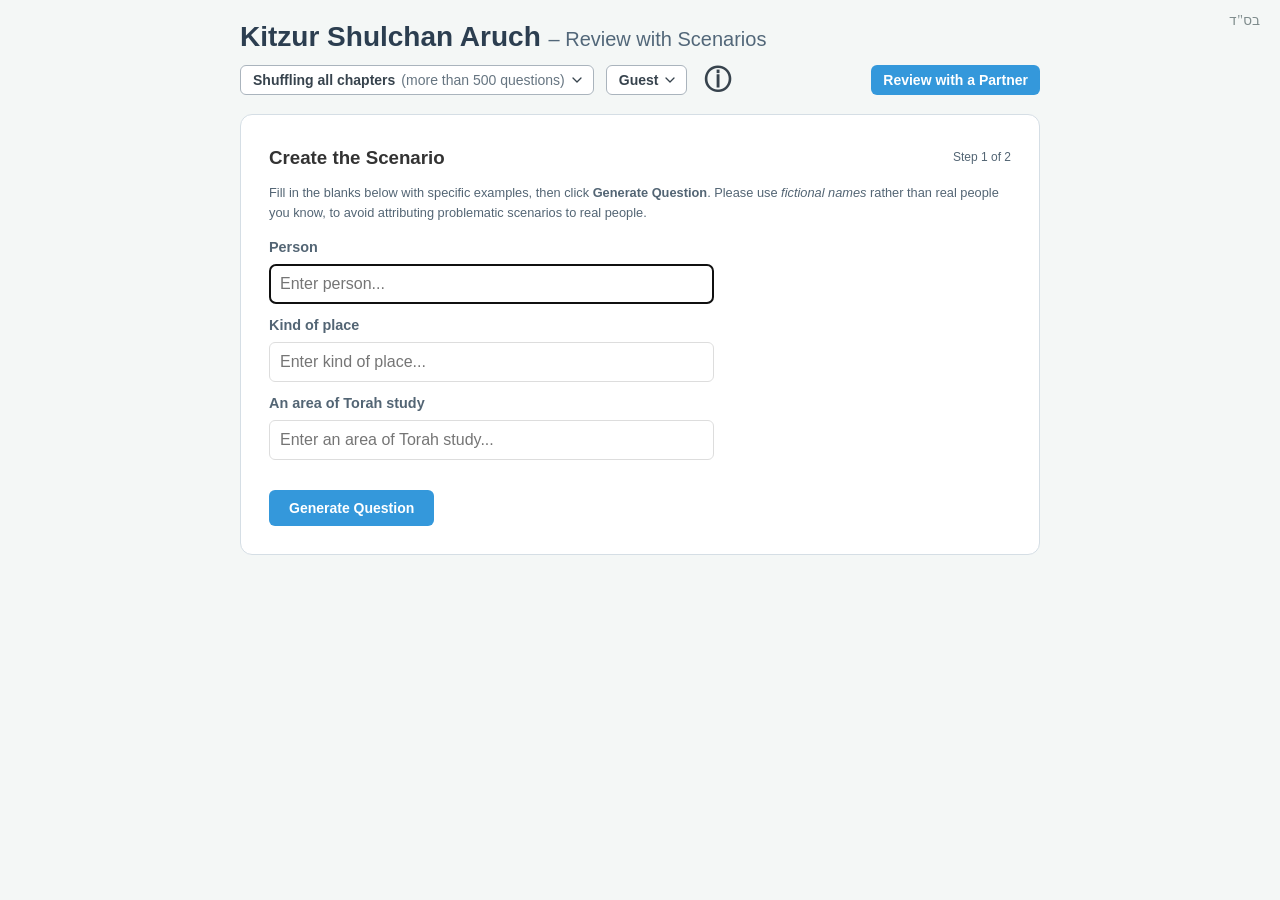
<file: index.html>
<!-- # AI-Generated: The bulk of the code this website was generated using Gemini in early 2026. An AI-written outline was augmented with additional AI prompts to add additional functions and scripts. -->
<!DOCTYPE html>
<html lang="en">
<head>
    <!--
    Saved profiles persist in browser localStorage across site updates.
    Preserve existing storage keys, question IDs, and progress fields such as
    status and timestamp. Give new settings defaults for profiles that predate
    them. Keep settings separate from the question records in ksa_profiles
    unless the profile format and its readers are updated together.
    If a key, ID, or record shape must change, support the old format or
    migrate it without losing progress. Verify changes with older saved
    profiles as well as a fresh profile.

    The question bank in questions.js is maintained manually. If it grows past
    5,000 question records, flag the Live Review queue limit to the user. The
    Worker rejects guest queues with more than 5,000 due question IDs, which
    can leave the host waiting for the first question.
    -->
    <meta charset="UTF-8">
    <meta name="viewport" content="width=device-width, initial-scale=1.0">
    <title>Kitzur Shulchan Aruch – Review with Scenarios</title>
    

<link rel="stylesheet" href="style.css">


<script src="questions.js"></script>
<script src="chapters.js"></script>

</head>
<body>

<div class="bsd">בס"ד</div>
    <h1 class="site-title">Kitzur Shulchan Aruch <span>– Review with Scenarios</span></h1>

<div class="profile-section">
    <div id="studyMenuBar" class="study-menu-bar">
    <details id="chapterFilter">
        <summary><span id="chapterFilterSummary">Shuffling all chapters</span><span id="chapterAvailableCount"></span></summary>
        <div id="chapterOptions" role="group" aria-label="Chapters to study">
            <input id="chapterSearch" type="search" aria-label="Search for a chapter" placeholder="Search for a chapter">
            <div id="availableChapters"></div>
            <details id="unavailableChapters">
                <summary>No questions available right now</summary>
                <div id="unavailableChapterRows"></div>
            </details>
            <p id="chapterSearchEmpty" role="status" hidden>No matching chapters.</p>
        </div>
    </details>

    <div class="chapter-controls">
        <div id="soloChapterControls" class="chapter-picker-row">
    <div id="profileMenu" class="dropdown">
        <button id="activeProfileLabel" class="btn-outline" onclick="toggleMenu(this, 'menu-tools')">Guest</button>
        <div id="menu-tools" class="dropdown-content">
            <div id="progressContainer" class="progress-info" aria-live="polite"></div>
            <hr>
            <button data-live-lock onclick="chooseWorksheetChapters()">Create Worksheet</button>
            <hr>
            <details class="profile-switch-menu">
                <summary onclick="populateProfileSwitch(this)">Switch profiles</summary>
                <div class="profile-switch-options"></div>
            </details>
            <button data-live-lock onclick="createNewProfile()">New Profile</button>
            <button data-live-lock onclick="renameCurrentProfile()">Rename Profile</button>
            <button onclick="exportProfile()">Export Profile</button>
            <button data-live-lock onclick="document.getElementById('importInput').click()">Load Profile</button>
            <hr>
            <button data-live-lock class="btn-delete" onclick="deleteCurrentProfile()">Delete Profile</button>
        </div>
    </div>
            <button id="studyInfoButton" class="info-toggle" onclick="toggleScenarioInfo()" title="Show Instructions" aria-label="Show instructions">ⓘ</button>
        </div>
    </div>
        <button id="startLiveReview" class="btn-primary partner-review-button" data-live-lock onclick="startLiveHost()">Review with a Partner</button>
    </div>
    <input type="file" id="importInput" class="hidden" accept=".json" onchange="importProfile(event)">
    <dialog id="profileImportConflict" aria-labelledby="profileImportTitle" aria-describedby="profileImportWarning profileImportCopy">
        <form method="dialog">
            <h2 id="profileImportTitle">Profile name already exists</h2>
            <p id="profileImportWarning"></p>
            <p id="profileImportCopy"></p>
            <button value="copy" class="btn-primary" autofocus>Save as a new profile</button>
            <button value="replace" class="btn-warning">Replace existing progress</button>
            <button value="cancel" class="btn-outline">Cancel</button>
        </form>
    </dialog>
    <dialog id="worksheetChapters" aria-labelledby="worksheetChaptersTitle">
        <form method="dialog">
            <h2 id="worksheetChaptersTitle">Choose worksheet chapters</h2>
            <div id="worksheetChapterOptions" role="group" aria-labelledby="worksheetChaptersTitle"></div>
            <button value="cancel" class="btn-outline" formnovalidate>Cancel</button>
            <button value="create" class="btn-primary">Create Worksheet</button>
        </form>
    </dialog>
    <dialog id="worksheetPreparation" aria-labelledby="worksheetPreparationTitle">
        <div class="worksheet-preparation-content">
            <h2 id="worksheetPreparationTitle"></h2>
            <p id="worksheetPreparationMessage"></p>
            <form id="worksheetPreparationForm"></form>
        </div>
    </dialog>
    <dialog id="scenarioInstructions" aria-labelledby="scenarioInfoTitle">
        <h2 id="scenarioInfoTitle">About the study tool</h2>
        <p>
                 Welcome! Use these scenarios to review what you’ve learned in the Kitzur Shulchan Aruch.<br><br>
                 This site is a work in progress. The question bank currently covers the first few chapters of the KS"A.<br><br>
                 This tool isn't meant to replace opening up a sefer. Rather, once you have a basic grasp of the material, you can strengthen it by having a friend quiz you on what you remember.<br><br>

            This tool was last updated in 2026 and created by Even, who personally wrote all of the question and scenario text. AI was used to help create the web page and functionality, but none of the content.
       			<br><br>
            Special thanks to my friend Yehoshua, who pushed me many years ago to start learning the KS"A. 
    
        </p>
        <form method="dialog">
            <button class="btn-outline" autofocus>Close</button>
        </form>
    </dialog>


</div>


<p id="liveEndedNotice" role="status"></p>

<dialog id="liveDialog" aria-labelledby="liveTitle">
    <h2 id="liveTitle">Live Review</h2>
    <p id="livePairingStatus" role="status"></p>
    <form id="liveInviteOptions" onsubmit="createLiveInvite(event)" hidden>
        <fieldset>
            <legend>Who fills in the scenario inputs?</legend>
            <label><input type="radio" name="scenarioEditor" value="guest"> Guest</label>
            <label><input type="radio" name="scenarioEditor" value="host"> Host</label>
            <label><input type="radio" name="scenarioEditor" value="turns" checked> Take turns (host first)</label>
        </fieldset>
        <button class="btn-primary">Create Invite Link</button>
    </form>
    <div id="liveGuestProfile" hidden>
        <div id="liveProfileChoices" class="live-dialog-actions" hidden>
            <button id="liveUseProfile" class="btn-primary" onclick="joinLiveInvite()">Use current profile</button>
            <button type="button" class="live-text-button" onclick="showLiveGuestProfileForm(true)">Create a new profile</button>
        </div>
        <form id="liveNewProfile" onsubmit="createLiveGuestProfile(event)" hidden>
            <label for="liveProfileName">Profile name</label>
            <input id="liveProfileName" name="profileName" required>
            <p id="liveProfileError" role="alert" hidden></p>
            <div class="live-dialog-actions">
                <button class="btn-primary">Create and join</button>
                <button id="liveProfileBack" type="button" class="live-text-button" onclick="showLiveGuestProfileForm(false)" hidden>Back</button>
            </div>
        </form>
    </div>
    <div id="liveShareControls" hidden>
        <label for="liveShare">Private invite link</label>
        <textarea id="liveShare" rows="3" readonly></textarea>
        <button class="btn-outline" onclick="copyLiveInvite()">Copy Invite Link</button>
        <p>Keep this tab open while your partner joins.</p>
    </div>
    <footer class="live-dialog-footer">
        <button class="btn-outline" onclick="endLiveReview()">Cancel</button>
    </footer>
</dialog>

<div id="liveBanner" class="card" hidden>
    <div id="liveBannerHeader" class="live-banner-header" hidden>
        <div class="live-banner-identity">
            <strong id="livePartner" hidden>Studying with <bdi id="livePartnerName"></bdi></strong>
            <span id="liveProfile" hidden>Your profile: <bdi id="liveProfileNameLabel"></bdi></span>
        </div>
        <button id="leaveLiveReview" class="btn-outline partner-review-button" onclick="endLiveReview()" hidden>Leave Live Review</button>
    </div>
    <div class="live-banner-layout">
        <div>
            <div id="liveChapterControls" class="chapter-picker-row"></div>
            <p id="liveStatus" role="status"></p>
        </div>
        <div id="liveProgressColumns" class="live-progress-columns" hidden>
            <div id="liveProgress"></div>
            <div class="progress-info" aria-live="polite">
                <span><strong>Progress this session:</strong></span>
                <span><span class="dot dot-done"></span><strong id="liveMasteredCount">0</strong> Mastered</span>
                <span><span class="dot dot-review"></span><strong id="liveNeedsReviewCount">0</strong> Needs Review</span>
            </div>
        </div>
    </div>
</div>

<div id="setupPhase" class="card hidden">
    <div class="creativity-box" >
        <div class="scenario-header">
            <h3 style="margin: 0;">Create the Scenario</h3>
            <span class="study-step">Step 1 of 2</span>
        
</div>
<p class="stats scenario-instructions">
             Fill in the blanks below with specific examples, then click <b>Generate Question</b>. Please use <i>fictional names</i> rather than real people you know, to avoid attributing problematic scenarios to real people.
        </p>

        <div id="inputContainer"></div>
        <button class="btn-primary" style="margin-top: 20px;" onclick="generateQuestion()">Generate Question</button>
        <button id="cancelLiveEdit" class="btn-outline" onclick="cancelLiveScenarioEdit()" hidden>Cancel Edit</button>
    </div>
</div>

    <div id="reviewPhase" class="card hidden">
        <div class="scenario-header">
            <h3 style="margin: 0;">Consider the question</h3>
            <span class="study-step">Step 2 of 2</span>
        </div>
	<p class="stats" style="margin-bottom: 15px; line-height: 1.4;">
            Think through the scenario on your own or with a <i>chevrusa</i>. Use this like a flashcard deck: try answering from memory, then click <strong>Show source</strong> to check your answer. Choose <strong>Answered Confidently</strong> to mark the question as mastered and remove it from the deck, or <strong>Needs Review</strong> to see it again after 24 hours. Smooth over grammatical issues and replace "they/their" with gender-specific pronouns as you read.
        </p>
        <div class="question-text">
            <div id="finalQuestion"></div>
            <div id="sourceCitation" style="text-align: left; margin-top: 10px;"></div>
        </div>
        <div class="actions">
	    <div class="tooltip-wrapper">
	        <button class="btn-success" onclick="handleResponse('confident')">Answered Confidently</button>
	        <span class="tooltip-text">Marks as <strong>Mastered</strong> and removes from deck.</span>
	    </div>
	    
	    <div class="tooltip-wrapper">
	        <button class="btn-warning" onclick="handleResponse('review')">Needs Review</button>
	        <span class="tooltip-text">Reappears in <strong>24 hours</strong>.</span>
	    </div>
	  <p id="liveRatingWait" class="stats" role="status" hidden>Rating saved. Waiting for your partner…</p>
	  <button class="btn-outline btn-back" onclick="goBackToEdit()">← Edit inputs</button>

	</div>
    </div>

    <div id="completionState" class="card hidden">
        <div class="scenario-header">
            <h3 style="margin: 0;">All caught up!</h3>
        </div>
        <p>You've reviewed all the questions currently available.</p>
	<button class="btn-outline" style="border-color: #27ae60; color: #27ae60;" onclick="clearReviewQueue()">Revisit 'needs review' questions</button><br><br>
	<button class="btn-outline" style="border-color: #3498db; color: #3498db;" onclick="revisitMastered()">Revisit 'mastered' questions</button><br><br>
        <button class="btn-primary" onclick="resetProgress()">Restart Questions</button>
    </div>

    <script>

        // State variables
let questions = [];
let currentFilter = "all"; // "all" or an array of chapter numbers as strings
let profiles = JSON.parse(localStorage.getItem('ksa_profiles')) || {}; 
let currentProfile = localStorage.getItem('ksa_current_profile');
let activeQuestion = null;
let currentScenarioValues = [];
let sessionMemory = {};
const soloQuestionOrder = { count: 0, lastIndex: -1 };
let ignoreTimestamps = false;

// Initialize App
function init() {
    questions = parseCSV(rawCsvData);
    readChapterFilterFromUrl();
    initChapterFilters();
    const profileNames = Object.keys(profiles);

    if (profileNames.length === 0) {
        if (window.openLiveInvite?.()) return;
        profiles.Guest = {};
        currentProfile = 'Guest';
        saveToStorage();
        localStorage.setItem('ksa_current_profile', currentProfile);
    } else if (!currentProfile || !profiles[currentProfile]) {
        currentProfile = profileNames[0];
        localStorage.setItem('ksa_current_profile', currentProfile);
    }

    initChapterFilters();

    updateProfileDropdown();
    if (!window.openLiveInvite?.()) loadNextQuestion();
	
}

function initChapterFilters() {
    const chapters = [...new Set(questions.map(q => q.chapter))].sort((a,b) => a - b);
    const availableRows = document.getElementById('availableChapters');
    const unavailableRows = document.getElementById('unavailableChapterRows');
    availableRows.replaceChildren();
    unavailableRows.replaceChildren();
    function addChoice(value, text, completed = false) {
        if (completed) {
            const row = document.createElement('div');
            row.className = 'chapter-completed';
            row.setAttribute('aria-disabled', 'true');
            row.setAttribute('aria-label', `${text}: no questions currently available`);
            const indicator = document.createElement('span');
            indicator.className = 'chapter-completion-mark';
            indicator.textContent = '✓';
            indicator.setAttribute('aria-hidden', 'true');
            row.append(indicator, document.createTextNode(text));
            unavailableRows.appendChild(row);
            return;
        }
        const label = document.createElement('label');
        const input = document.createElement('input');
        input.type = 'checkbox';
        input.value = value;
        input.checked = value === 'all' ? currentFilter === 'all'
            : currentFilter !== 'all' && currentFilter.includes(value);
        input.onchange = () => updateFilterMode(value, input.checked);
        label.append(input, document.createTextNode(text));
        availableRows.appendChild(label);
    }
    addChoice('all', 'Shuffle all chapters');

    const now = Date.now();
    const profileData = profiles[currentProfile] || {};
    const shared = window.getLiveSharedQuestions?.();
    const availableChapters = new Set((shared ?? questions
        .filter(q => isQuestionAvailable(profileData[q.id], now)))
        .map(q => q.chapter));

    chapters.forEach(ch => {
        const chapterNumber = parseInt(ch, 10); // Use parseInt to convert "01" to 1, "005" to 5, etc.
	const chapterName = chapterNames[chapterNumber];

        const label = chapterName
            ? `Chapter ${chapterNumber} — ${chapterName}`
            : `Chapter ${chapterNumber}`;

        const selected = currentFilter !== 'all' && currentFilter.includes(String(Number(ch)));
        addChoice(String(Number(ch)), label, !availableChapters.has(ch) && !(shared && selected));
    });
    document.getElementById('chapterFilterSummary').textContent = currentFilter === 'all'
        ? 'Shuffling all chapters'
        : `${currentFilter.length === 1 ? 'Chapter' : 'Chapters'} ${currentFilter.join(', ')}`;
    filterChapterOptions();
    updateProgressStats();
}

const chapterSearch = document.getElementById('chapterSearch');
const unavailableChapters = document.getElementById('unavailableChapters');

function filterChapterOptions() {
    const query = chapterSearch.value.trim().toLowerCase();
    const rows = document.querySelectorAll('#availableChapters > label, #unavailableChapterRows > div');
    let matches = 0;
    for (const row of rows) {
        const checkbox = row.querySelector('input');
        const isShuffle = checkbox?.value === 'all';
        const chapterNumber = checkbox?.value || row.textContent.match(/^Chapter (\d+)/)?.[1];
        row.hidden = query && (isShuffle || (/^\d+$/.test(query)
            ? chapterNumber !== String(Number(query))
            : !row.textContent.toLowerCase().includes(query)));
        if (!row.hidden && !isShuffle) matches++;
    }
    unavailableChapters.hidden = !unavailableChapters.querySelector('#unavailableChapterRows > div:not([hidden])');
    unavailableChapters.open = Boolean(query) && !unavailableChapters.hidden;
    document.getElementById('chapterSearchEmpty').hidden = !query || matches > 0;
}

chapterSearch.addEventListener('input', filterChapterOptions);

function updateProgressStats() {
    const shared = window.getLiveSharedQuestions?.();
    const selectedQuestions = (shared ?? questions).filter(q => currentFilter === 'all'
        || currentFilter.includes(String(Number(q.chapter))));
    renderProgressStats('progressContainer', questions);
    const now = Date.now();
    const profileData = profiles[currentProfile] || {};
    const available = shared ? selectedQuestions.length
        : selectedQuestions.filter(q => isQuestionAvailable(profileData[q.id], now)).length;
    const displayedCount = currentFilter === 'all' && available > 500 ? 'more than 500' : available;
    document.getElementById('chapterAvailableCount').textContent =
        `(${displayedCount} ${available === 1 ? 'question' : 'questions'})`;
}

function isQuestionAvailable(data, now, masteredMode = reviewMasteredMode, ignoreDelay = ignoreTimestamps) {
    if (masteredMode) return data?.status === 'confident';
    if (data?.status === 'confident') return false;
    if (data?.status === 'review') return ignoreDelay || now - data.timestamp > 24 * 60 * 60 * 1000;
    return true;
}

function renderProgressStats(containerId, questionPool) {
    const profileData = profiles[currentProfile] || {};
    const done = questionPool.filter(q => profileData[q.id]?.status === 'confident').length;
    const review = questionPool.filter(q => profileData[q.id]?.status === 'review').length;
    document.getElementById(containerId).innerHTML = `
        <span><strong>Overall progress:</strong></span>
        <span><span class="dot dot-done"></span><strong>${done}</strong> Mastered</span>
        <span><span class="dot dot-review"></span><strong>${review}</strong> Needs Review</span>
    `;
}

function readChapterFilterFromUrl() {
    const value = new URL(window.location.href).searchParams.get('chapters');
    const validChapters = new Set(questions.map(q => String(Number(q.chapter))));
    const selected = [...new Set((value || '').split(',')
        .map(ch => ch.trim())
        .filter(ch => /^\d+$/.test(ch))
        .map(ch => String(Number(ch)))
        .filter(ch => validChapters.has(ch)))].sort((a, b) => a - b);
    currentFilter = value === 'all' || !selected.length ? 'all' : selected;
    soloQuestionOrder.count = 0;
    soloQuestionOrder.lastIndex = -1;
}

function updateFilterMode(value, checked) {
    const selected = new Set(currentFilter === 'all' ? [] : currentFilter);
    if (checked) selected.add(value);
    else selected.delete(value);
    currentFilter = value === 'all' || !selected.size
        ? 'all' : [...selected].sort((a, b) => a - b);
    const url = new URL(window.location.href);
    // Keep literal commas in the shareable URL and preserve other parameters and the hash.
    url.searchParams.delete('chapters');
    const query = url.searchParams.toString();
    url.search = `${query ? query + '&' : ''}chapters=${currentFilter === 'all' ? 'all' : currentFilter.join(',')}`;
    window.history.pushState(null, '', url.href);
    soloQuestionOrder.count = 0;
    soloQuestionOrder.lastIndex = -1;
    refreshChapterSelection();
    document.querySelector(`#chapterOptions input[value="${value}"]`)?.focus();
}

window.addEventListener('popstate', () => {
    readChapterFilterFromUrl();
    refreshChapterSelection();
});

function refreshChapterSelection() {
    initChapterFilters();
    if (getLiveSession()?.ready) updateLiveChapters();
    else if (profiles[currentProfile]) loadNextQuestion();
}

function getLiveSession() {
    return typeof liveSession === 'undefined' ? null : liveSession;
}

document.addEventListener('click', event => {
    const picker = document.getElementById('chapterFilter');
    if (!event.composedPath().includes(picker)) picker.open = false;
});
document.addEventListener('keydown', event => {
    if (event.key === 'Escape') document.getElementById('chapterFilter').open = false;
});

function sizeChapterMenu() {
    const picker = document.getElementById('chapterFilter');
    const space = document.documentElement.clientWidth - picker.getBoundingClientRect().left - 12;
    picker.style.setProperty('--chapter-menu-space', `${Math.max(0, space)}px`);
}
document.getElementById('chapterFilter').addEventListener('toggle', event => {
    sizeChapterMenu();
    if (!event.currentTarget.open) {
        chapterSearch.value = '';
        filterChapterOptions();
    }
});
window.addEventListener('resize', sizeChapterMenu);


// New state variable to track the review mode
let reviewMasteredMode = false;

function revisitMastered() {
    reviewMasteredMode = true;
    loadNextQuestion();
}

        // Modified CSV Parser to use the ID from the dataset
        function parseCSV(str) {
            const rows = str.trim().split('\n').slice(1);
            return rows.map((row) => {
                const matches = row.match(/(".*?"|[^",\s]+)(?=\s*,|\s*$)/g);
                // ID is index 0, Question text is index 1
                const qId = matches[0].trim();
                const qText = matches[1].replace(/^"|"$/g, '').trim();
                return {
                    id: qId, // This now uses the ID from the CSV (e.g., "1.1.1")
                    text: qText,
                    chapter: matches[2],
                    paragraph: matches[3]
                };
            });
        }

function updateProfileDropdown() {
    document.getElementById('activeProfileLabel').textContent = currentProfile;

    // Calculate Stats
    const profileData = profiles[currentProfile] || {};
	const validIds = new Set(questions.map(q => q.id)); // Create a Set of valid IDs for high-speed lookup
	// Filter profile data to only include entries that exist in the database
	const done = Object.keys(profileData).filter(id => 
        validIds.has(id) && profileData[id].status === 'confident'
        ).length;    

	const masteredBtn = document.querySelector("#completionState button[onclick='revisitMastered()']");
    if (masteredBtn) {
        if (done > 0) {
            masteredBtn.classList.remove('hidden-button');
            // Ensure any <br> tags associated with it are also managed if necessary, 
            // though class toggling on the button is usually sufficient.
        } else {
            masteredBtn.classList.add('hidden-button');
        }
    }

    updateProgressStats();

}

function switchProfile(name) {
    currentProfile = name;
    localStorage.setItem('ksa_current_profile', currentProfile);
    ignoreTimestamps = false;
    reviewMasteredMode = false;
    initChapterFilters();
    updateProfileDropdown();
    loadNextQuestion();
}

        function createNewProfile() {
            const name = prompt("Enter profile name:");
            if (name && !profiles[name]) {
                profiles[name] = {};
                saveToStorage();
                currentProfile = name;
                localStorage.setItem('ksa_current_profile', currentProfile);
                updateProfileDropdown();
                loadNextQuestion();
            }
        }

        function renameCurrentProfile() {
            const name = prompt("Enter a name for this profile:", currentProfile === 'Guest' ? '' : currentProfile);
            if (name === null) return;
            const newName = name.trim();
            if (!newName || newName === currentProfile) return;
            if (Object.hasOwn(profiles, newName)) {
                alert(`A profile named "${newName}" already exists.`);
                return;
            }

            profiles[newName] = profiles[currentProfile];
            const sourceLanguages = localStorage.getItem(sourceLanguageKey(currentProfile));
            if (sourceLanguages !== null) {
                localStorage.setItem(sourceLanguageKey(newName), sourceLanguages);
                localStorage.removeItem(sourceLanguageKey(currentProfile));
            }
            delete profiles[currentProfile];
            currentProfile = newName;
            saveToStorage();
            localStorage.setItem('ksa_current_profile', currentProfile);
            updateProfileDropdown();
        }

        function saveToStorage() {
            localStorage.setItem('ksa_profiles', JSON.stringify(profiles));
        }

        function loadNextQuestion() {
    initChapterFilters();
    const now = Date.now();
    const profileData = profiles[currentProfile] || {};
    
    const availablePool = questions.filter(q => {

	// filter: check if the chapter is selected
    if (currentFilter !== "all" && !currentFilter.includes(String(Number(q.chapter)))) {
        	return false; 
    	}

        return isQuestionAvailable(profileData[q.id], now);
    });

    if (availablePool.length === 0) {
        if (currentFilter !== 'all') {
            alert("You've finished all available questions in the selected chapters! Returning to all chapters.");
            updateFilterMode('all', true);
            return;
        }

        // If we were reviewing mastered and ran out, turn off the mode
        reviewMasteredMode = false; 
        
        const reviewCount = Object.values(profileData).filter(q => q.status === 'review').length;
        const reviewBtn = document.querySelector("#completionState button[onclick='clearReviewQueue()']");
        if (reviewBtn) {
            reviewCount > 0 ? reviewBtn.classList.remove('hidden-button') : reviewBtn.classList.add('hidden-button');
        }
        showPhase('completionState');
        return;
    }

    activeQuestion = pickReviewQuestion(availablePool, soloQuestionOrder, currentFilter.length === 1);
	showPhase('setupPhase');
    setupCreativity(activeQuestion.text);
}

function pickReviewQuestion(pool, order, singleChapter, preferred) {
    let question = preferred;
    if (!question && singleChapter && order.count < 5 && order.lastIndex !== -1) {
        question = pool.find(item => questions.indexOf(item) > order.lastIndex);
        order.count = question ? order.count + 1 : 1;
        question ||= pool[0];
    } else {
        order.count = 1;
        question ||= pool[Math.floor(Math.random() * pool.length)];
    }
    order.lastIndex = questions.indexOf(question);
    return question;
}

        function setupCreativity(text) {
            if (!showPhase('setupPhase')) return;

            const container = document.getElementById('inputContainer');
            container.innerHTML = '';
            
            const matches = [...new Set(text.match(/\[(.*?)\]/g))];
            
            if (!matches || matches.length === 0) {
                generateQuestion();
                return;
            }

            matches.forEach((match, index) => {
	    // Strip digits and brackets for the base word
	    const rawLabel = match.replace(/[\[\]\d]/g, ''); 
	    
	    // Create a capitalized version for the header ONLY
	    const capitalizedLabel = rawLabel.charAt(0).toUpperCase() + rawLabel.slice(1);
	    
	    const group = document.createElement('div');
	    group.className = 'input-group';
	    
	    const rememberedValue = sessionMemory[match] || '';
	    const isLast = index === matches.length - 1;
	    const action = isLast 
	        ? "generateQuestion()" 
	        : `document.querySelectorAll('#inputContainer input')[${index + 1}].focus()`;
	
	    group.innerHTML = `
	        <label>${capitalizedLabel}</label>
	        <input type="text" 
	               placeholder="Enter ${rawLabel}..." 
	               data-placeholder="${match}"
	               onkeyup="if(event.key === 'Enter') { ${action} }">
	    `;
	    group.querySelector('input').value = rememberedValue;
	    container.appendChild(group);
                
                if (index === 0) {
                    setTimeout(() => {
                        if (document.getElementById('chapterFilter').open) return;
                        const allInputs = container.querySelectorAll('input');
                        const firstEmpty = Array.from(allInputs).find(input => !input.value) || allInputs[0];
                        firstEmpty.focus();
                    }, 10);
                }
            });
        }

        function generateQuestion() {
    const values = Array.from(document.querySelectorAll('#inputContainer input'), input => {
        const val = input.value || `(${input.getAttribute('data-placeholder')})`;
        const placeholder = input.getAttribute('data-placeholder');
        if (val) {
            sessionMemory[placeholder] = val;
        }
        return val;
    });
    if (getLiveSession()?.ready) shareLiveScenario(values);
    else renderQuestionScenario(activeQuestion, values);
}

function renderQuestionScenario(question, values) {
    currentScenarioValues = values;
    const parts = question.text.split(/(\[[^\]]*\])/g);
    const placeholders = [...new Set(parts.filter((_, index) => index % 2 === 1))];
    const scenario = document.getElementById('finalQuestion');
    scenario.replaceChildren(...parts.map((part, index) => {
        if (index % 2 === 0) return document.createTextNode(part);
        const value = document.createElement('strong');
        value.textContent = values[placeholders.indexOf(part)];
        return value;
    }));
    renderSource(Number(question.chapter), Number(question.paragraph));
    showPhase('reviewPhase');
}

const sourceChapters = new Map();
const sourceEditions = [
    { language: 'hebrew', title: 'Torat Emet 357', license: 'publicdomain' },
    { language: 'english', title: 'Kitzur Shulchan Aruch, trans. Rabbi Avrohom Davis, Metsudah Pub., 1996', license: 'ccby' }
];

function loadSourceChapter(chapter) {
    if (!sourceChapters.has(chapter)) {
        const params = new URLSearchParams();
        for (const edition of sourceEditions) {
            params.append('version', `${edition.language}|${edition.title}`);
        }
        const request = fetch(`https://www.sefaria.org/api/v3/texts/Kitzur_Shulchan_Arukh.${chapter}?${params}`)
            .then(async response => {
                if (!response.ok) throw new Error('Sefaria request failed');
                const { versions } = await response.json();
                const editions = sourceEditions.map(edition => versions.find(version =>
                    version.versionTitle === edition.title &&
                    version.license?.toLowerCase().replace(/[^a-z]/g, '') === edition.license &&
                    Array.isArray(version.text)
                ));
                if (!editions.some(Boolean)) throw new Error('No licensed edition available');
                return editions;
            })
            .catch(error => {
                sourceChapters.delete(chapter);
                throw error;
            });
        sourceChapters.set(chapter, request);
    }
    return sourceChapters.get(chapter);
}

function sourceLanguageKey(profile) {
    return `ksa_source_languages:${profile}`;
}

function renderSource(chapter, paragraph) {
    const source = document.getElementById('sourceCitation');
    const preferenceKey = sourceLanguageKey(currentProfile);
    let languages = localStorage.getItem(preferenceKey) || 'he,en';
    source.innerHTML = `
        <details>
            <summary class="source-toggle"><span class="source-link">Show source · KS"A ${chapter}:${paragraph}</span>
            <span class="source-languages" role="group" aria-label="Source languages">
                <label><input type="checkbox" value="he"> Hebrew</label>
                <label><input type="checkbox" value="en"> English</label>
            </span></summary>
            <div class="source-passage" aria-live="polite"></div>
            <small class="source-credit"><span class="translation-credit" hidden></span><a href="https://www.sefaria.org/Kitzur_Shulchan_Arukh.${chapter}.${paragraph}"
               target="_blank" rel="noopener">View on Sefaria</a></small>
        </details>
    `;
    const details = source.firstElementChild;
    const passage = details.querySelector('.source-passage');
    const credit = details.querySelector('.translation-credit');
    const languageInputs = Array.from(details.querySelectorAll('.source-languages input'));
    const updateLanguages = () => {
        for (const input of languageInputs) input.checked = languages.split(',').includes(input.value);
        for (const line of passage.querySelectorAll('p[lang]')) {
            line.hidden = !languages.split(',').includes(line.lang);
        }
        credit.hidden = !languages.split(',').includes('en') || !credit.hasChildNodes();
    };
    for (const input of languageInputs) {
        input.addEventListener('change', () => {
            const selection = languageInputs.filter(option => option.checked).map(option => option.value);
            if (selection.length) {
                languages = selection.join(',');
                localStorage.setItem(preferenceKey, languages);
            }
            updateLanguages();
        });
    }
    updateLanguages();
    let loading = false;
    let loaded = false;

    const scrollToSource = () => {
        const actions = source.closest('#reviewPhase').querySelector('.actions');
        const sourceTop = details.getBoundingClientRect().top;
        const buttons = actions.getBoundingClientRect();
        const viewportHeight = document.documentElement.clientHeight;
        if (buttons.bottom - sourceTop <= viewportHeight) {
            const offset = Math.min(buttons.bottom + buttons.height - viewportHeight, sourceTop);
            if (offset > 0) window.scrollBy(0, offset);
        } else if (buttons.bottom > viewportHeight) {
            window.scrollBy(0, sourceTop);
        }
    };

    details.addEventListener('toggle', async () => {
        details.querySelector('.source-link').textContent =
            `${details.open ? 'Hide' : 'Show'} source · KS"A ${chapter}:${paragraph}`;
        if (!details.open || loading) return;
        if (loaded) {
            scrollToSource();
            return;
        }
        loading = true;
        passage.textContent = 'Loading source…';
        try {
            const editions = await loadSourceChapter(chapter);
            passage.replaceChildren();
            for (const [index, edition] of editions.entries()) {
                const text = edition?.text[paragraph - 1];
                if (typeof text !== 'string' || !text.trim()) continue;
                const line = document.createElement('p');
                line.lang = index === 0 ? 'he' : 'en';
                line.dir = index === 0 ? 'rtl' : 'ltr';
                const parsed = new DOMParser().parseFromString(text, 'text/html');
                parsed.body.querySelectorAll('sup.footnote-marker, i.footnote').forEach(note => note.remove());
                line.textContent = parsed.body.textContent.trim();
                passage.append(line);
                if (index === 1) {
                    const license = document.createElement('a');
                    license.href = 'https://creativecommons.org/licenses/by/4.0/';
                    license.textContent = 'CC BY';
                    credit.prepend('Translated by Rabbi Avrohom Davis, Metsudah Pub., 1996. Via Sefaria. ', license, ' · ');
                }
            }
            if (!passage.hasChildNodes()) passage.textContent = 'This paragraph is unavailable here.';
            updateLanguages();
            loaded = true;
        } catch {
            passage.textContent = 'Could not load the source. Reopen to retry or view it on Sefaria.';
        } finally {
            loading = false;
            if (details.open && details.isConnected && source.getClientRects().length) scrollToSource();
        }
    });
}

function handleResponse(status) {
    const session = getLiveSession();
    if (session && (!session.ready || !session.shown || session.rated || session.editing)) return;
    saveResponse(status);
    if (session) {
        rateLiveQuestion(status);
        return;
    }
    loadNextQuestion();
}

function saveResponse(status) {
    const generatedText = document.getElementById('finalQuestion').innerText.trim();

    profiles[currentProfile][activeQuestion.id] = {
        status: status,
        timestamp: Date.now(),
        scenario: generatedText 
    };
    
    saveToStorage();
    updateProfileDropdown();
}

function resetProgress() {
    const message = `Are you sure you want to restart? 

A backup of your current progress will be saved as "${currentProfile}_${new Date().getTime()}".`;

    if (confirm(message)) {
        // 1. Create a timestamped backup name
        const backupName = `${currentProfile}_${Date.now()}`;
        
        // 2. Clone the current progress into the backup profile
        profiles[backupName] = JSON.parse(JSON.stringify(profiles[currentProfile]));
        
        // 3. Clear the progress for the active profile
        profiles[currentProfile] = {};
        
        // 4. Save changes and refresh the UI
        saveToStorage();
        updateProfileDropdown();
        loadNextQuestion();
        
        alert(`Progress cleared. Backup created: ${backupName}`);
    }
}

        function exportProfile() {
    // Adding 'null, 4' as arguments creates a "pretty-printed" JSON with 4-space indentation
    const jsonString = JSON.stringify(profiles[currentProfile], null, 4);
    const dataStr = "data:text/json;charset=utf-8," + encodeURIComponent(jsonString);
    
    const downloadAnchorNode = document.createElement('a');
    downloadAnchorNode.setAttribute("href", dataStr);
    downloadAnchorNode.setAttribute("download", `${currentProfile}_ksa_progress.json`);
    document.body.appendChild(downloadAnchorNode);
    
    downloadAnchorNode.click();
    downloadAnchorNode.remove();
}

        function showPhase(phaseId) {
            const session = getLiveSession();
            // Keep the shared question visible unless this participant is editing it.
            if (phaseId === 'setupPhase' && session?.ready && session.shown &&
                !(session.host && session.editing)) return false;
            ['setupPhase', 'reviewPhase', 'completionState'].forEach(id => {
                document.getElementById(id).classList.add('hidden');
            });
            document.getElementById(phaseId).classList.remove('hidden');
            return true;
        }

window.onload = init;


function deleteCurrentProfile() {
    if (confirm(`Are you sure you want to permanently delete "${currentProfile}" and all its progress?`)) {
        // Remove the profile from our object
        delete profiles[currentProfile];
        localStorage.removeItem(sourceLanguageKey(currentProfile));
        
        const profileNames = Object.keys(profiles);

        if (profileNames.length === 0) {
            // If NO profiles are left, clear storage and restart the init process
            localStorage.removeItem('ksa_profiles');
            localStorage.removeItem('ksa_current_profile');
            init(); // Start a new Guest profile when no profiles remain
        } else {
            // If other profiles still exist, switch to the first available one
            saveToStorage();
            currentProfile = profileNames[0];
            localStorage.setItem('ksa_current_profile', currentProfile);
            
            // Refresh the UI
            updateProfileDropdown();
            loadNextQuestion();
        }
    }
}

function clearReviewQueue() {
ignoreTimestamps = true;
    loadNextQuestion();
}

async function resolveProfileImportName(name) {
    if (!Object.hasOwn(profiles, name)) return name;

    let copyName = `${name} (copy)`;
    for (let number = 2; Object.hasOwn(profiles, copyName); number++) {
        copyName = `${name} (copy ${number})`;
    }

    const dialog = document.getElementById('profileImportConflict');
    document.getElementById('profileImportWarning').textContent =
        `Replacing “${name}” will overwrite its saved question progress with the backup.`;
    document.getElementById('profileImportCopy').textContent =
        `Saving as a new profile will load the backup as “${copyName}”.`;
    dialog.returnValue = '';
    dialog.showModal();
    await new Promise(resolve => dialog.addEventListener('close', resolve, { once: true }));

    if (dialog.returnValue === 'copy') return copyName;
    if (dialog.returnValue === 'replace') return name;
    return null;
}

function importProfile(event) {
    const input = event.target;
    const file = input.files[0];
    if (!file || input.disabled) return;

    input.disabled = true;
    const resetInput = () => {
        input.value = '';
        input.disabled = false;
    };
    const reader = new FileReader();
    reader.onerror = () => {
        resetInput();
        alert("Error: Could not read the profile file.");
    };
    reader.onload = async function(e) {
        try {
            const importedData = JSON.parse(e.target.result);
            const name = file.name.replace('_ksa_progress.json', '').replace('.json', '');
            const profileName = await resolveProfileImportName(name);
            if (profileName === null) return;
            
            Object.defineProperty(profiles, profileName, {
                value: importedData, enumerable: true, configurable: true, writable: true
            });
            currentProfile = profileName;
            
            saveToStorage();
            localStorage.setItem('ksa_current_profile', currentProfile);
            
            updateProfileDropdown();
            loadNextQuestion();
            alert(`Profile "${profileName}" loaded successfully!`);
        } catch (err) {
            alert("Error: Invalid profile file.");
            console.error(err);
        } finally {
            resetInput();
        }
    };
    reader.readAsText(file);
}

function populateProfileSwitch(summary) {
    const options = summary.nextElementSibling;
    options.replaceChildren();
    for (const name of Object.keys(profiles)) {
        const button = document.createElement('button');
        button.textContent = name;
        button.disabled = getLiveSession()?.ready || name === currentProfile;
        button.addEventListener('click', () => {
            summary.parentElement.open = false;
            summary.closest('.dropdown-content').classList.remove('show-menu');
            switchProfile(name);
        });
        options.append(button);
    }
}

function toggleMenu(button, menuId) {
    // 1. Get the menu we want to open
    const targetMenu = document.getElementById(menuId);
    
    // 2. Find all other dropdowns and close them
    const allMenus = document.getElementsByClassName("dropdown-content");
    for (let menu of allMenus) {
        if (menu.id !== menuId) {
            menu.classList.remove('show-menu');
        }
    }

    // 3. Toggle the targeted menu
    targetMenu.classList.toggle("show-menu");
    
    // 4. Prevent the window.onclick from firing immediately
    event.stopPropagation();
}

// Close the dropdown if the user clicks outside of it
window.onclick = function(event) {
    if (event.target.closest('.profile-switch-menu')) return;
    if (!event.target.matches('.btn-outline')) {
        var dropdowns = document.getElementsByClassName("dropdown-content");
        for (var i = 0; i < dropdowns.length; i++) {
            var openDropdown = dropdowns[i];
            if (openDropdown.classList.contains('show-menu')) {
                openDropdown.classList.remove('show-menu');
            }
        }
    }
}


function goBackToEdit() {
    if (getLiveSession()?.ready) {
        editLiveScenario();
        return;
    }
    // Simply trigger the setup again for the current active question
    // This will pull the current values from sessionMemory automatically
    showPhase('setupPhase');
}


function chooseWorksheetChapters() {
    const chapters = [...new Set(questions.map(q => Number(q.chapter)))];

    const options = document.getElementById('worksheetChapterOptions');
    options.replaceChildren();
    for (const chapter of chapters.sort((a, b) => a - b)) {
        const label = document.createElement('label');
        const checkbox = document.createElement('input');
        checkbox.type = 'checkbox';
        checkbox.value = chapter;
        label.append(checkbox, ` Chapter ${chapter}`);
        options.append(label);
    }
    document.getElementById('worksheetChapters').showModal();
}

document.querySelector('#worksheetChapters form').addEventListener('submit', event => {
    if (event.submitter?.value !== 'create') return;
    event.preventDefault();
    const selected = new Set(Array.from(
        event.currentTarget.querySelectorAll('input:checked'), input => Number(input.value)
    ));
    if (!selected.size) {
        alert('Select at least one chapter.');
        return;
    }
    event.currentTarget.closest('dialog').close();
    reviewWorksheetChapters(selected, [...selected]);
});

const worksheetPreparation = document.getElementById('worksheetPreparation');
const worksheetPreparationForm = document.getElementById('worksheetPreparationForm');

function showWorksheetPreparation(chapter, message, batch = false) {
    worksheetPreparation.classList.toggle('batch', batch);
    document.getElementById('worksheetPreparationTitle').textContent = `Chapter ${chapter}`;
    document.getElementById('worksheetPreparationMessage').textContent = message;
    worksheetPreparationForm.replaceChildren();
    worksheetPreparationForm.onsubmit = event => event.preventDefault();
    if (!worksheetPreparation.open) worksheetPreparation.showModal();
}

function worksheetAction(label, action) {
    const button = document.createElement('button');
    button.type = 'button';
    button.textContent = label;
    button.addEventListener('click', action);
    worksheetPreparationForm.append(button);
}

function reviewWorksheetChapters(selected, pending) {
    const profileData = profiles[currentProfile] || {};
    for (const chapter of pending) {
        const templates = questions.filter(q => Number(q.chapter) === chapter);
        const remaining = templates.filter(q => !profileData[q.id]);
        if (!remaining.length) continue;
        const next = () => reviewWorksheetChapters(selected, pending.slice(pending.indexOf(chapter) + 1));
        const empty = remaining.length === templates.length;
        showWorksheetPreparation(chapter, empty
            ? `Chapter ${chapter} has no saved questions yet.`
            : `Do you want to create more questions for Chapter ${chapter}? Some prepared scenario templates have not been used yet.`);
        worksheetAction(empty ? 'Create questions' : 'Yes, create more questions',
            () => chooseWorksheetPreparation(chapter, remaining, next));
        worksheetAction(empty ? 'Remove chapter from worksheet' : 'No, use saved questions only', () => {
            if (empty) selected.delete(chapter);
            next();
        });
        return;
    }
    worksheetPreparation.close();
    if (selected.size) exportWorksheet(selected);
    else alert('No chapters remain in this worksheet.');
}

function chooseWorksheetPreparation(chapter, remaining, next) {
    showWorksheetPreparation(chapter, 'How would you like to prepare questions?');
    worksheetAction('Return to the one-by-one question interface', () => {
        worksheetPreparation.close();
        reviewMasteredMode = false;
        currentFilter = 'all';
        updateFilterMode(String(chapter), true);
    });
    worksheetAction('Prepare all remaining question templates at once',
        () => prepareWorksheetQuestions(chapter, remaining, next));
    worksheetAction('Cancel worksheet', () => worksheetPreparation.close());
}

function prepareWorksheetQuestions(chapter, remaining, next) {
    showWorksheetPreparation(chapter, 'Enter a value for each field. Questions that use the same field will share its value. Please use fictional names.', true);
    const placeholders = new Set(remaining.flatMap(q => q.text.match(/\[(.*?)\]/g) || []));
    const inputs = new Map();
    for (const placeholder of placeholders) {
        const label = document.createElement('label');
        label.className = 'input-group';
        const input = document.createElement('input');
        input.type = 'text';
        input.required = true;
        input.pattern = '.*\\S.*';
        label.append(placeholder.slice(1, -1), input);
        worksheetPreparationForm.append(label);
        inputs.set(placeholder, input);
    }
    const submit = document.createElement('button');
    submit.className = 'btn-primary';
    submit.textContent = 'Save questions and continue';
    worksheetPreparationForm.append(submit);
    worksheetAction('Cancel worksheet', () => worksheetPreparation.close());

    worksheetPreparationForm.onsubmit = event => {
        event.preventDefault();
        const profileData = profiles[currentProfile];
        for (const question of remaining) {
            if (profileData[question.id]) continue;
            profileData[question.id] = {
                status: 'prepared',
                scenario: question.text.replace(/\[(.*?)\]/g, placeholder => inputs.get(placeholder).value.trim())
            };
        }
        saveToStorage();
        next();
    };
}

function scenarioHtml(scenario) {
    const element = document.createElement('span');
    element.textContent = scenario;
    return element.innerHTML;
}

function exportWorksheet(selectedChapters) {
    const profileData = profiles[currentProfile] || {};
    
    // 1. Filter and Prepare Data
    const answeredQuestions = questions
        .filter(q => profileData[q.id] && selectedChapters.has(Number(q.chapter)))
        .map(q => ({
            ...q,
            scenario: profileData[q.id].scenario ? scenarioHtml(profileData[q.id].scenario) : q.text,
            // Convert to numbers for proper numerical sorting (e.g., Ch 9 before Ch 10)
            sortCh: parseInt(q.chapter),
            sortPara: parseInt(q.paragraph)
        }));

    if (answeredQuestions.length === 0) {
        alert("No questions answered yet to generate a worksheet.");
        return;
    }

    // 2. Sort by Chapter, then Paragraph
    answeredQuestions.sort((a, b) => a.sortCh - b.sortCh || a.sortPara - b.sortPara);

    // 3. Build HTML
    let worksheetHtml = `
        <html>
        <head>
            <title>Worksheet - ${currentProfile}</title>
            <style>
                body { font-family: 'SBL Hebrew', 'Times New Roman', serif; padding: 40px; line-height: 1.6; color: #333; }
                .header { text-align: center; position: relative; border-bottom: 1px solid #aaa; margin-bottom: 8px; padding-bottom: 4px; }
                .header h1 { font-size: 1.35em; line-height: 1.2; margin: 0; }
                .bsd { position: absolute; top: 0; right: 0; font-size: 14px; }
                h2.chapter-header { font-size: 1.1em; margin-top: 24px; break-after: avoid; }
                .q-item { margin-bottom: 25px; margin-left: 20px; page-break-inside: avoid; }
                .q-text { font-size: 1.15em; margin-bottom: 8px; }
                .answer-space { height: 50px; }
                @media print {
                    body { margin: 0; padding: 0; }
                    .no-print { display: none; }
                }
            </style>
        </head>
        <body>
            <div class="no-print" style="background: #eee; padding: 10px; margin-bottom: 20px; text-align: center;">
                <button onclick="window.print()" style="padding: 10px 20px; cursor: pointer;">Print Worksheet</button>
            </div>
            <div class="header">
                <div class="bsd">בס"ד</div>
                <h1>Kitzur Shulchan Aruch – ${selectedChapters.size === 1 ? 'Chapter' : 'Chapters'} ${[...selectedChapters].sort((a, b) => a - b).join(', ')}</h1>
            </div>
    `;

    let lastCh = null;
    answeredQuestions.forEach((q, index) => {
        // Add Chapter Header
        if (selectedChapters.size > 1 && q.sortCh !== lastCh) {
            worksheetHtml += `<h2 class="chapter-header">Chapter ${q.sortCh}</h2>`;
            lastCh = q.sortCh;
        }

        // Add Question
        worksheetHtml += `
            <div class="q-item">
                <div class="q-text">${index + 1}. ${q.scenario}</div>
                <div class="answer-space"></div>
            </div>
        `;
    });

    worksheetHtml += `</body></html>`;

    const win = window.open('', '_blank');
    win.document.write(worksheetHtml);
    win.document.close();
}



function toggleScenarioInfo() {
    document.getElementById('scenarioInstructions').showModal();
}

document.getElementById('scenarioInstructions').addEventListener('click', event => {
    const dialog = event.currentTarget;
    if (event.target !== dialog) return;
    const bounds = dialog.getBoundingClientRect();
    if (event.clientX < bounds.left || event.clientX > bounds.right ||
        event.clientY < bounds.top || event.clientY > bounds.bottom) {
        dialog.close();
    }
});

    </script>
    <script src="live-review.js?v=empty-room-cleanup"></script>

</body>

</html>
</file>
<file: style.css>
body { font-family: -apple-system, BlinkMacSystemFont, "Segoe UI", Roboto, Helvetica, Arial, sans-serif; line-height: 1.6; color: #333; max-width: 800px; margin: 0 auto; padding: 20px; background-color: #f4f7f6; }
        .card { background: white; padding: 25px; border-radius: 12px; box-shadow: 0 4px 6px rgba(0,0,0,0.1); margin-bottom: 20px; }
.site-title {
    color: #2c3e50;
    font-size: 28px;
    line-height: 1.2;
    margin: 0 0 8px;
}

.site-title span {
    color: #526779;
    font-size: 20px;
    font-weight: 500;
}

.profile-section {
    display: flex;
    gap: 4px 12px;
    align-items: center;
    margin-bottom: 16px;
    flex-wrap: wrap; 
}

.study-menu-bar {
    display: flex;
    flex-wrap: wrap;
    align-items: center;
    gap: 4px 12px;
    width: 100%;
}

.study-menu-bar[hidden],
.live-banner-header[hidden] {
    display: none;
}

.study-menu-bar > .partner-review-button {
    margin-inline-start: auto;
    padding: 5px 12px;
    line-height: 20px;
}

.partner-review-button:disabled {
    opacity: 0.5;
    cursor: default;
}

#profileMenu[hidden] {
    display: none;
}

.profile-section .study-menu-bar #profileSelect,
.profile-section .study-menu-bar .dropdown > button {
    border-color: #aab4bd;
    background-color: #fff;
}

.profile-section .study-menu-bar #profileSelect:hover,
.profile-section #chapterFilter summary:hover,
.profile-section #chapterFilter[open] summary,
.profile-section .study-menu-bar .dropdown > button:hover,
.profile-section .study-menu-bar .dropdown:has(.show-menu) > button,
.study-menu-bar .info-toggle:hover {
    background-color: #edf2f5;
}


        .input-group { margin: 15px 0; }
        label { display: block; font-weight: bold; margin-bottom: 5px; color: #7f8c8d; font-size: 0.9em; }
        input[type="text"], select { width: 100%; padding: 10px; border: 1px solid #ddd; border-radius: 6px; font-size: 16px; box-sizing: border-box; }
        button { cursor: pointer; border: none; border-radius: 6px; padding: 10px 20px; font-size: 14px; font-weight: 600; transition: opacity 0.2s; }
        .btn-primary { background-color: #3498db; color: white; }
        .btn-success { background-color: #27ae60; color: white; }
        .btn-warning { background-color: #d35400; color: white; }
        .btn-outline { background: transparent; border: 1px solid #3498db; color: #3498db; }
        .hidden { display: none !important; }
#setupPhase,
#reviewPhase {
    border: 1px solid #d5dee5;
    box-shadow: none;
    padding: clamp(16px, 4vw, 28px);
}

#inputContainer input[type="text"] {
    height: 40px;
    width: 60%;
}

@media (max-width: 600px) {
    #inputContainer input[type="text"] {
        width: 100%;
    }
}

#setupPhase .scenario-instructions {
    color: #536574;
}

#inputContainer .input-group {
    margin-block: 10px;
}

#inputContainer label {
    color: #536574;
}
        .question-text { font-size: 1.2em; font-weight: 500; margin: 20px 0; padding: 15px; background: #fffbe6; border-radius: 8px; }
        .stats { font-size: 0.8em; color: #95a5a6; margin-top: 10px; }
.actions {
    display: flex;
    gap: 10px;
    margin-top: 20px;
    flex-wrap: wrap; /* Allows items to wrap if they run out of space */
}

.dropdown {
    position: relative;
    display: inline-block;
}

.dropdown-content {
    display: none;
    position: absolute;
    right: 0;
    background-color: white;
    min-width: 180px;
    box-shadow: 0px 8px 16px 0px rgba(0,0,0,0.2);
    z-index: 100;
    border-radius: 8px;
    padding: 10px 0;
}

.show-menu {
    display: block !important;
}

.profile-switch-menu {
    position: relative;
}

.profile-switch-menu summary {
    list-style: none;
}

.profile-switch-menu summary::-webkit-details-marker {
    display: none;
}

.profile-switch-options {
    background: white;
    padding-inline-start: 12px;
}

@media (min-width: 1000px) {
    .profile-switch-options {
        position: absolute;
        top: 0;
        left: 100%;
        min-width: 160px;
        padding: 4px;
        border: 1px solid #d5dee5;
        border-radius: 8px;
    }
}

.dropdown-content button,
.dropdown-content .profile-switch-menu summary {
    color: #333;
    padding: 10px 16px;
    width: 100%;
    text-align: left;
    background: none;
    border: none;
    cursor: pointer;
    box-sizing: border-box;
    font: 600 14px Arial, sans-serif;
}

.dropdown-content button:not(:disabled):hover,
.dropdown-content .profile-switch-menu:not([inert]) summary:hover {
    background-color: #f1f1f1;
}

.dropdown-content button:disabled,
.dropdown-content .profile-switch-menu[inert] summary {
    color: #767676;
    opacity: 0.6;
    cursor: default;
}

#reviewPhase {
    position: relative;
}

.source-toggle {
    cursor: pointer;
    list-style: none;
}

.source-toggle::-webkit-details-marker {
    display: none;
}

#sourceCitation details[open] > summary {
    display: flex;
    align-items: center;
    gap: 16px;
}

#sourceCitation details:not([open]) .source-languages {
    display: none;
}

.source-languages {
    display: inline-flex;
    gap: 8px;
    flex-shrink: 0;
    font-size: 12px;
}

.source-languages input {
    width: 12px;
    height: 12px;
    margin: 0;
    vertical-align: middle;
}

.source-passage [dir="rtl"] {
    text-align: right;
    margin-bottom: 0;
    font-family: "SBL Hebrew", "Ezra SIL", "David", "Times New Roman", serif;
    font-size: 26px;
    font-weight: 400;
    line-height: 1.4;
}

.source-passage p[lang="en"] {
    font-size: 15px;
}

.source-passage p:not([hidden]) {
    margin-top: 8px;
}

.source-passage p:last-child {
    margin-bottom: 0;
}

.source-credit {
    font-size: 12px;
    color: #707070;
}

.source-credit a {
    color: inherit;
    text-decoration: underline;
}

.source-link {
    display: inline-block; 
    text-decoration: none;
    font-size: 18px;
    font-weight: 600;
    color: #3498db;
    transition: color 0.2s, transform 0.2s;
}

.source-link:hover {
    color: #2980b9;
    transform: scale(1.1);
}

.bsd {
    position: absolute;
    top: 10px;
    right: 20px;
    font-family: "SBL Hebrew", "Times New Roman", serif;
    font-size: 14px;
    direction: rtl;
    color: #7f8c8d; /* A subtle grey to match your UI */
}

/* Pushes the button to the right within the .actions flex container */
.btn-outline.btn-back {
    margin-left: auto;
}

.progress-info {
    font-size: 0.85em;
    margin-top: 8px;
    display: flex;
    gap: 10px;
    color: #555;
}

#liveEndedNotice {
    margin: 0 0 12px;
    padding: 8px 12px;
    border-inline-start: 3px solid #aab4bd;
    color: #37434d;
    font-size: 0.875rem;
}

#liveEndedNotice:empty {
    margin: 0;
    padding: 0;
    border: 0;
}

.live-banner-header,
.live-banner-identity,
.live-banner-layout,
.live-progress-columns {
    display: flex;
    flex-wrap: wrap;
    gap: 12px 24px;
}

.live-banner-header {
    justify-content: space-between;
    align-items: center;
    margin-bottom: 12px;
}

.live-banner-header > button {
    margin-inline-start: auto;
}

.live-banner-identity {
    align-items: baseline;
    gap: 4px 12px;
}

#liveProfile {
    font-size: 0.875em;
    color: #536574;
}

.live-banner-layout > :first-child {
    flex: 1 1 240px;
}

.live-progress-columns {
    margin-inline-start: auto;
}

.live-progress-columns[hidden] {
    display: none;
}

.live-progress-columns .progress-info {
    flex-direction: column;
    gap: 4px;
    margin: 0;
    font-size: 13px;
    color: #536574;
}

.progress-info span {
    display: flex;
    align-items: center;
    gap: 4px;
}

.scenario-header { display: flex; align-items: flex-start; justify-content: space-between; gap: 12px; flex-wrap: wrap; }
.study-step { align-self: center; font-size: 12px; color: #536574; white-space: nowrap; }
.chapter-controls { display: flex; flex-direction: column; align-items: flex-start; max-width: 100%; text-align: left; }
#menu-tools .progress-info {
    display: flex;
    flex-direction: column;
    gap: 4px;
    margin: 0;
    padding: 4px 16px;
    font-size: 13px;
    color: #536574;
}
#menu-tools .progress-info strong { font-weight: 400; }
#menu-tools .progress-info .dot { width: 6px; height: 6px; }
#chapterAvailableCount { margin-inline-start: 6px; font-weight: 400; color: #667581; }
.chapter-picker-row { display: flex; align-items: center; flex-wrap: wrap; gap: 12px; width: 100%; }
.chapter-picker-row > .dropdown { flex-shrink: 0; width: auto; }
.chapter-picker-row .info-toggle { flex-shrink: 0; width: 36px; height: 36px; display: flex; align-items: center; justify-content: center; }
.study-profile-controls { position: relative; display: flex; align-items: center; gap: 8px; text-align: left; }
.profile-section .toolbar-label { display: block; font-size: 12px; line-height: 18px; font-weight: 600; color: #59666b; margin: 0 0 6px; }
.study-profile-controls .toolbar-label { position: absolute; left: 9px; top: 50%; transform: translateY(-50%); margin: 0; font-size: 11px; color: #48535d; pointer-events: none; }

.dot { height: 8px; width: 8px; border-radius: 50%; display: inline-block; }
.dot-done { background-color: #27ae60; }
.dot-review { background-color: #d35400; }
 
.hidden-button {
    display: none !important;
}

.modal-overlay {
    position: fixed;
    top: 0; left: 0; width: 100%; height: 100%;
    background: rgba(0,0,0,0.6);
    display: flex; align-items: center; justify-content: center;
    z-index: 1000;
}
.modal-content { max-width: 400px; text-align: center; }
.modal-actions { display: flex; gap: 10px; justify-content: center; margin-top: 20px; }

.tooltip-wrapper {
    position: relative;
    display: inline-block;
    flex: 1; /* Keeps your flex layout intact */
}

#reviewPhase .tooltip-wrapper[hidden] {
    display: none;
}

/* The hidden tooltip box */
.tooltip-text {
    visibility: hidden;
    width: 200px;
    background-color: #2c3e50;
    color: #fff;
    text-align: center;
    border-radius: 6px;
    padding: 8px;
    position: absolute;
    z-index: 1;
    bottom: 125%; /* Position above the button */
    left: 50%;
    margin-left: -100px; /* Center the tooltip */
    opacity: 0;
    transition: opacity 0.3s;
    font-size: 0.85em;
    line-height: 1.4;
    pointer-events: none; /* Prevents the tooltip from flickering if mouse moves over it */
}

/* Tooltip arrow */
.tooltip-text::after {
    content: "";
    position: absolute;
    top: 100%;
    left: 50%;
    margin-left: -5px;
    border-width: 5px;
    border-style: solid;
    border-color: #2c3e50 transparent transparent transparent;
}

/* Show the tooltip on hover */
.tooltip-wrapper:hover .tooltip-text {
    visibility: visible;
    opacity: 1;
}

/* Ensure buttons take full width of their wrapper */
.tooltip-wrapper button {
    width: 100%;
}

@media (max-width: 600px) {
    .tooltip-text {
        position: static;
        visibility: visible;
        opacity: 1;
        width: 100%;
        margin: 5px 0 15px 0;
        background: none;
        color: #7f8c8d;
        font-size: 0.8em;
    }
    .tooltip-text::after {
        display: none; /* Hide arrow on mobile */
    }
}

.info-toggle {
    background: none;
    border: none;
    font-size: 1.7rem;
    cursor: pointer;
    color: #3498db;
    padding: 5px;
    border-radius: 50%;
    transition: background 0.2s;
    line-height: 1;
}

.profile-section #profileSelect { appearance: none; min-width: 180px; height: 30px; padding: 4px 28px 4px 52px; line-height: 20px; }
.profile-section .dropdown > button { height: 30px; padding: 4px 28px 4px 12px; line-height: 20px; }

.profile-section #profileSelect,
#chapterFilter summary,
.profile-section .dropdown > button {
    background: #fff;
    background-image: url("data:image/svg+xml,%3Csvg xmlns='http://www.w3.org/2000/svg' viewBox='0 0 12 12'%3E%3Cpath d='m2 4 4 4 4-4' fill='none' stroke='%2337434d' stroke-width='1.3' stroke-linecap='round' stroke-linejoin='round'/%3E%3C/svg%3E");
    background-repeat: no-repeat;
    background-position: right 10px center;
    background-size: 12px;
    border-color: #aab4bd;
    color: #37434d;
}

.chapter-picker-row .info-toggle {
    color: #37434d;
}

.profile-section #profileSelect,
#chapterFilter summary {
    box-sizing: border-box;
    height: 30px;
    font: 600 14px/20px Arial, sans-serif;
}

.chapter-picker-row .info-toggle:hover {
    background: #f0f7ff;
}

#scenarioInstructions,
#worksheetChapters,
#profileImportConflict,
#worksheetPreparation {
    box-sizing: border-box;
    width: min(540px, calc(100% - 32px));
    max-height: calc(100% - 32px);
    padding: 24px;
    border: 1px solid #d5dee5;
    border-radius: 12px;
    color: #37434d;
}

#worksheetChapterOptions {
    max-height: 45vh;
    overflow-y: auto;
    margin: 12px 0;
}

#scenarioInstructions h2,
#worksheetChapters h2,
#profileImportConflict h2,
#worksheetPreparation h2 {
    margin: 0;
}

#scenarioInstructions::backdrop,
#worksheetChapters::backdrop,
#profileImportConflict::backdrop,
#worksheetPreparation::backdrop {
    background: rgb(0 0 0 / 30%);
}

#profileImportConflict form {
    display: flex;
    flex-direction: column;
    align-items: flex-start;
    gap: 8px;
    overflow-wrap: anywhere;
}

#profileImportConflict p {
    margin: 0 0 8px;
}

#worksheetPreparation.batch {
    inset: 0;
    width: 100%;
    height: 100%;
    max-width: none;
    max-height: none;
    margin: 0;
    padding: 16px;
    border: 0;
    border-radius: 0;
    background: #e9edf0;
    overflow-y: auto;
}

#worksheetPreparation.batch .worksheet-preparation-content {
    box-sizing: border-box;
    max-width: 540px;
    margin-inline: auto;
    padding: 24px;
    border: 1px solid #d5dee5;
    border-radius: 12px;
    background: white;
}

#worksheetPreparationForm {
    display: grid;
    gap: 8px;
}

#worksheetPreparationForm .input-group {
    margin: 0;
}

/* code block below written by manus.im to fix iphone problem with drop-down menu for chapters.*/
@media only screen and (max-width: 768px) {
    .dropdown {
        width: 100%; /* Make dropdowns take full width */
    }
    .dropdown-content {
        position: static; /* Allow dropdown content to flow naturally */
        width: 100%;
        box-shadow: none;
        border: 1px solid #ddd;
    }
}

#chapterFilter { position: relative; max-width: 100%; text-align: left; font-size: 16px; line-height: 1.4; }
#chapterFilter summary { position: relative; cursor: pointer; padding: 4px 28px 4px 12px; height: auto; min-height: 30px; border-width: 1px; border-style: solid; border-radius: 6px; list-style: none; }
#chapterFilter summary::-webkit-details-marker { display: none; }
#chapterFilter summary:focus-visible { outline: 2px solid #555; outline-offset: 2px; }
#chapterOptions { position: absolute; top: 100%; left: 0; width: max-content; min-width: 100%; max-width: min(520px, var(--chapter-menu-space, calc(100vw - 40px))); box-sizing: border-box; max-height: 420px; overflow-y: auto; background: #f2f2f2; border: 1px solid #b7b7b7; border-radius: 9px; padding: 5px; box-shadow: 0 8px 18px #0003; z-index: 100; }
#chapterOptions label, #chapterOptions .chapter-completed { display: flex; align-items: flex-start; gap: 6px; padding: 6px; margin: 0; color: #111; font-size: 16px; font-weight: normal; line-height: 1.4; border-radius: 2px; }
#chapterOptions label { cursor: pointer; }
#chapterOptions label:hover, #chapterOptions label:focus-within { background: #d8d8d8; }
#chapterOptions input[type="checkbox"] { flex-shrink: 0; width: 14px; height: 14px; margin: 4px 0 0; accent-color: #555; }
#chapterSearch { box-sizing: border-box; width: 100%; margin: 0 0 4px; }
#chapterOptions [hidden] { display: none; }

#liveDialog {
    box-sizing: border-box;
    width: min(32rem, 94vw);
}

#liveDialog:has(#liveGuestProfile:not([hidden])) {
    width: min(25rem, 94vw);
}

#livePairingStatus:empty {
    display: none;
}

#liveDialog textarea {
    box-sizing: border-box;
    display: block;
    width: 100%;
    margin: 0.5rem 0;
}

#liveShareControls,
#liveInviteOptions,
#liveGuestProfile {
    margin: 1rem 0;
}

.live-dialog-actions {
    display: flex;
    align-items: center;
    flex-wrap: wrap;
    gap: 0.5rem 0.875rem;
}

.live-dialog-actions[hidden] {
    display: none;
}

.live-text-button {
    padding: 0.25rem 0;
    background: transparent;
    color: #176a9b;
    text-decoration: underline;
    text-underline-offset: 0.15em;
}

.live-dialog-footer {
    display: flex;
    justify-content: flex-end;
}

#liveProfileName {
    box-sizing: border-box;
    display: block;
    width: 100%;
    margin: 0.25rem 0 0.75rem;
}

#liveInviteOptions fieldset {
    margin-bottom: 0.75rem;
}
#unavailableChapters { margin-top: 4px; }
#unavailableChapters[open] > summary { margin-bottom: 4px; }
#chapterSearchEmpty { margin: 6px; }
#chapterOptions .chapter-completed { cursor: default; }
#chapterOptions .chapter-completion-mark { flex: 0 0 14px; text-align: center; }
</file>
